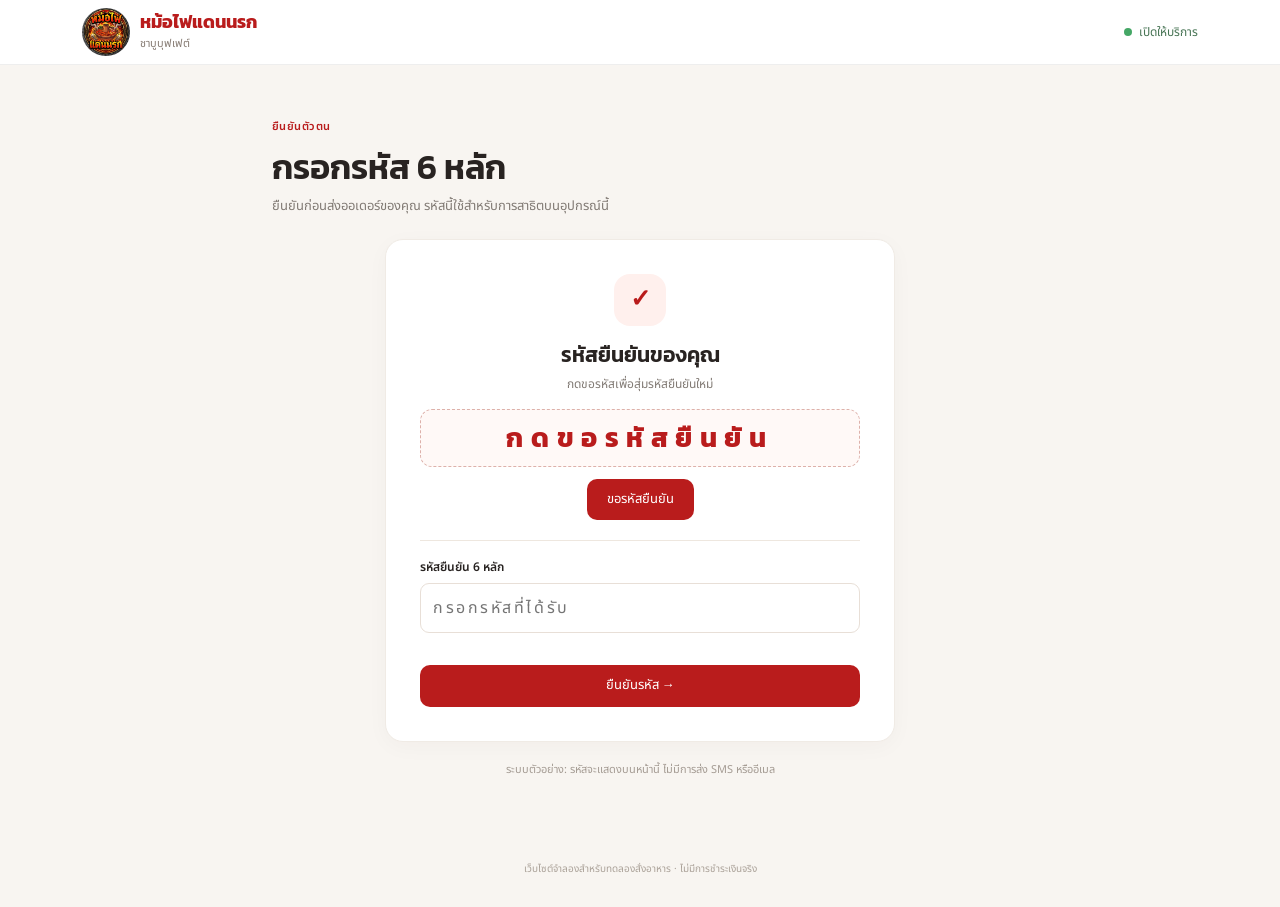
<file: auth.html>
<!doctype html>
<html lang="th">

<head>
    <meta charset="utf-8">
    <meta name="viewport" content="width=device-width,initial-scale=1">
    <title>ยืนยันตัวตน | หม้อไฟแดนนรก</title>
    <link href="https://cdn.jsdelivr.net/npm/bootstrap@5.3.3/dist/css/bootstrap.min.css" rel="stylesheet">
    <link href="assets/css/style.css" rel="stylesheet">
</head>

<body>
    <div id="appHeader"></div>
    <main class="container py-4 py-lg-5 auth-main">
        <div class="page-heading"><span class="section-kicker">ยืนยันตัวตน</span>
            <h1>กรอกรหัส 6 หลัก</h1>
            <p>ยืนยันก่อนส่งออเดอร์ของคุณ รหัสนี้ใช้สำหรับการสาธิตบนอุปกรณ์นี้</p>
        </div>
        <section class="panel auth-panel">
            <div class="auth-lock" aria-hidden="true">✓</div>
            <h2>รหัสยืนยันของคุณ</h2>
            <p class="auth-hint">กดขอรหัสเพื่อสุ่มรหัสยืนยันใหม่</p>
            <div class="auth-code-box" id="authCodeBox" aria-live="polite">กดขอรหัสยืนยัน</div>
            <button class="btn btn-order auth-send" id="generateCode" type="button">ขอรหัสยืนยัน</button>
            <form id="authForm" class="auth-form">
                <label for="authCode">รหัสยืนยัน 6 หลัก</label>
                <input id="authCode" name="authCode" inputmode="numeric" autocomplete="one-time-code" maxlength="6" pattern="[0-9]{6}" placeholder="กรอกรหัสที่ได้รับ" required>
                <p class="auth-message" id="authMessage" aria-live="polite"></p>
                <button class="btn btn-order" type="submit">ยืนยันรหัส →</button>
            </form>
        </section>
        <aside class="demo-banner">ระบบตัวอย่าง: รหัสจะแสดงบนหน้านี้ ไม่มีการส่ง SMS หรืออีเมล</aside>
    </main>
    <div id="appFooter"></div>
    <script src="assets/js/app.js"></script>
</body>

</html>
</file>
<file: assets/css/style.css>
@import url('https://fonts.googleapis.com/css2?family=Kanit:wght@300;400;500;600;700&family=Noto+Sans+Thai:wght@300;400;500;600;700&display=swap');
:root{--red:#b91c1c;--red-dark:#8f1515;--cream:#fffaf2;--ink:#282321;--muted:#827b75;--line:#eee7df;--green:#198754}*{box-sizing:border-box}body{margin:0;background:#f8f5f1;color:var(--ink);font-family:'Noto Sans Thai',sans-serif}.topbar{background:#fff;border-bottom:1px solid #eee;position:sticky;top:0;z-index:10}.brand{display:flex;align-items:center;gap:10px;text-decoration:none;color:var(--red);font:700 21px 'Kanit',sans-serif;line-height:1}.brand-mark{display:grid;place-items:center;width:40px;height:40px;border-radius:13px;background:var(--red);color:white;font-size:24px}.brand-sub{display:block;margin-top:4px;color:#877c74;font:400 11px 'Noto Sans Thai',sans-serif}.open-badge{display:flex;align-items:center;gap:7px;color:#477454;font-size:12px}.open-badge i{height:8px;width:8px;border-radius:50%;background:#45a766}.cart-top{border:1px solid var(--line);border-radius:30px;font-size:13px;padding:8px 14px}.cart-top .badge{background:var(--red);margin-left:5px}.hero{background:linear-gradient(110deg,#a81919,#cc3830);border-radius:22px;padding:34px 40px;color:#fff;display:flex;justify-content:space-between;align-items:center;overflow:hidden;position:relative}.hero:after{content:'';position:absolute;width:300px;height:300px;border-radius:50%;border:1px solid #ffffff27;right:90px;top:-155px;box-shadow:0 0 0 35px #ffffff0d,0 0 0 75px #ffffff0a}.hero h1{font:600 clamp(26px,4vw,38px) 'Kanit',sans-serif;margin:0 0 7px}.hero p{margin:0;color:#ffe1d4}.hero .eyebrow{font-size:12px;color:#ffc5a9;margin-bottom:8px}.hero-stamp{z-index:1;border:1px solid #ffffff75;border-radius:50%;width:100px;height:100px;display:grid;place-content:center;text-align:center;transform:rotate(8deg);font-size:13px;color:#ffdfc8;line-height:1.3}.hero-stamp b{font:600 18px 'Kanit',sans-serif;color:white}.step-indicator{display:flex;align-items:center;justify-content:center;gap:13px;color:#aaa29c;font-size:12px}.step{display:flex;align-items:center;gap:8px;white-space:nowrap}.step b{display:grid;place-items:center;width:25px;height:25px;border-radius:50%;background:#e8e2dc;color:#817972;font-size:12px}.step.active{color:var(--red);font-weight:600}.step.active b,.step.done b{background:var(--red);color:white}.step.done{color:#716963}.step-line{height:1px;width:45px;background:#ddd5cd}.panel{background:#fff;border:1px solid #f0ebe5;border-radius:18px;padding:25px 27px;box-shadow:0 5px 22px #34271b08}.section-heading{display:flex;justify-content:space-between;align-items:center;gap:15px;margin-bottom:20px}.section-kicker{font-size:11px;color:var(--red);font-weight:600;letter-spacing:.04em}.section-heading h2{font:600 22px 'Kanit',sans-serif;margin:3px 0}.section-heading p,.menu-toolbar p{font-size:12px;color:var(--muted);margin:0}.selected-chip{background:#f6f3ef;border-radius:20px;padding:8px 13px;font-size:12px;color:#746c65;white-space:nowrap}.selected-chip.chosen{color:var(--red);background:#fff0ed;font-weight:600}.table-grid{display:grid;grid-template-columns:repeat(6,1fr);gap:10px}.table-option{border:1px solid var(--line);border-radius:12px;padding:13px 8px;background:#fff;color:#57504a;cursor:pointer;transition:.15s}.table-option:hover{border-color:#dba39c;background:#fffaf8;transform:translateY(-1px)}.table-option.selected{border:1.5px solid var(--red);background:#fff2ef;color:var(--red);box-shadow:0 0 0 3px #b91c1c0c}.table-option.occupied{opacity:.45;cursor:not-allowed;background:#f4f2ef}.table-icon{display:block;font-size:18px;margin-bottom:3px}.table-no{font-weight:600;font-size:13px}.table-state{display:block;font-size:10px;color:#999;margin-top:2px}.table-option.selected .table-state{color:var(--red)}.package-grid{display:grid;grid-template-columns:repeat(3,1fr);gap:13px}.package-card{position:relative;border:1px solid var(--line);border-radius:14px;padding:18px;cursor:pointer;transition:.15s}.package-card:hover{border-color:#dfa9a2}.package-card.selected{border:1.5px solid var(--red);background:#fff9f7;box-shadow:0 0 0 3px #b91c1c0c}.package-card input{position:absolute;opacity:0}.package-title{font:600 16px 'Kanit',sans-serif}.package-price{color:var(--red);font:700 23px 'Kanit',sans-serif;margin:7px 0}.package-price small{font:400 11px 'Noto Sans Thai',sans-serif;color:#817b75}.package-detail{font-size:11px;color:var(--muted);line-height:1.7}.package-tag{position:absolute;right:13px;top:12px;color:var(--red);font-size:10px;background:#ffebe7;border-radius:20px;padding:3px 8px}.menu-toolbar{display:flex;justify-content:space-between;align-items:center;gap:12px;margin:28px 0 14px}.menu-toolbar h3{font:600 17px 'Kanit',sans-serif;margin:0 0 3px}.category-tabs{display:flex;gap:6px;overflow:auto}.category-btn{border:1px solid var(--line);background:white;border-radius:20px;padding:7px 13px;white-space:nowrap;font-size:11px;color:#645d57}.category-btn.active{background:var(--red);border-color:var(--red);color:white}.menu-grid{display:grid;grid-template-columns:repeat(3,1fr);gap:11px}.menu-card{border:1px solid #f0ebe5;border-radius:13px;padding:12px;display:flex;align-items:center;gap:11px;min-width:0}.food-emoji{width:48px;height:48px;flex:0 0 48px;border-radius:12px;background:#fbf4eb;display:grid;place-items:center;font-size:25px}.menu-info{min-width:0;flex:1}.menu-info strong{display:block;font-size:12px;font-weight:600}.menu-info span{font-size:10px;color:#9a9189}.menu-price{color:var(--red);font-size:12px;font-weight:600;margin-top:3px}.add-btn{flex:0 0 30px;width:30px;height:30px;border:1px solid #f0d2ce;background:#fff8f6;color:var(--red);border-radius:9px;font-size:20px;line-height:1}.add-btn:hover{background:var(--red);color:white}.cart-panel{scroll-margin-top:90px}.text-button{border:0;background:none;color:#a49c95;font-size:12px}.text-button:hover{color:var(--red)}.empty-cart{padding:24px;text-align:center;color:#a69d96;font-size:12px;background:#fbfaf8;border-radius:12px}.cart-row{display:flex;align-items:center;gap:12px;padding:12px 4px;border-bottom:1px solid #f2eee9}.cart-row:last-child{border:0}.cart-row .food-emoji{width:40px;height:40px;flex-basis:40px;font-size:20px}.cart-name{flex:1;font-size:12px;font-weight:500}.cart-name small{display:block;color:#999;font-size:10px;font-weight:400}.quantity-control{display:flex;align-items:center;gap:10px}.quantity-control button{border:1px solid var(--line);background:white;border-radius:7px;width:25px;height:25px;color:var(--red);line-height:1}.quantity-control span{font-size:12px;min-width:12px;text-align:center}.row-price{font-size:12px;font-weight:600;min-width:58px;text-align:right}.cart-footer{border-top:1px solid var(--line);margin-top:12px;padding-top:17px;display:flex;justify-content:space-between;align-items:center}.total-caption{display:block;color:#938a82;font-size:11px}.cart-footer strong{font:600 22px 'Kanit',sans-serif;color:var(--red)}.btn-order{border:0;background:var(--red);color:#fff;border-radius:10px;padding:11px 20px;font-size:13px}.btn-order:hover:not(:disabled){background:var(--red-dark);color:#fff}.btn-order:disabled{background:#d4cec8;color:#fff}.demo-note{font-size:10px;color:#aaa198;margin:12px 0 0}.order-result{border-color:#d7ebdc;background:#fbfffc}.order-success{text-align:center;padding:10px 0 20px}.success-icon{width:53px;height:53px;margin:0 auto 10px;border-radius:50%;background:#e6f5e9;color:#288342;display:grid;place-items:center;font-size:26px}.order-success h2{font:600 23px 'Kanit',sans-serif;margin:0}.order-success p{font-size:12px;color:#777;margin:5px}.order-meta{display:flex;justify-content:center;gap:10px;flex-wrap:wrap;margin:18px 0}.order-meta span{background:#f0f7f1;border-radius:9px;padding:8px 13px;font-size:11px;color:#4f7256}.order-list{max-width:560px;margin:0 auto;border-top:1px solid #e2ede4;padding-top:14px}.order-list h3{font:600 15px 'Kanit',sans-serif}.order-line{display:flex;justify-content:space-between;padding:6px 0;font-size:12px}.wait-box{max-width:560px;margin:16px auto 0;background:#fff5e5;border-radius:11px;padding:13px;font-size:12px;color:#805722}.new-order{margin-top:18px;border:1px solid #d8e8dc;background:white;color:#387548;border-radius:9px;padding:9px 15px;font-size:12px}.page-footer{text-align:center;color:#aaa198;font-size:10px;padding:16px 0 30px}.toast{background:#292321;color:white;border-radius:10px}.toast-body{font-size:12px}
@media(max-width:800px){.table-grid{grid-template-columns:repeat(4,1fr)}.menu-grid{grid-template-columns:repeat(2,1fr)}.hero{padding:28px}.package-grid{gap:9px}.package-card{padding:15px}}
@media(max-width:560px){main.container{padding-left:14px;padding-right:14px}.topbar .container{padding-left:16px;padding-right:16px}.hero{padding:25px 22px;border-radius:17px}.hero-stamp{width:75px;height:75px;font-size:11px}.hero-stamp b{font-size:15px}.panel{padding:19px 16px;border-radius:15px}.section-heading h2{font-size:19px}.section-heading p{font-size:11px}.selected-chip{font-size:10px;padding:7px 9px}.table-grid{grid-template-columns:repeat(3,1fr);gap:8px}.table-option{padding:11px 5px}.package-grid{grid-template-columns:1fr}.package-card{padding:13px 15px}.package-price{font-size:20px;margin:3px 0}.menu-toolbar{align-items:flex-start;flex-direction:column}.category-tabs{width:100%;padding-bottom:2px}.menu-grid{grid-template-columns:1fr 1fr;gap:8px}.menu-card{padding:9px;gap:7px}.food-emoji{width:38px;height:38px;flex-basis:38px;font-size:21px;border-radius:10px}.menu-info strong{font-size:11px}.add-btn{width:27px;height:27px;flex-basis:27px}.step-indicator{gap:6px;font-size:10px}.step{gap:4px}.step b{width:22px;height:22px}.step-line{width:16px}.cart-footer{gap:8px}.btn-order{padding:10px 12px;font-size:11px}.cart-top{padding:7px 10px;font-size:11px}.brand{font-size:19px}}
.page-heading{margin:0 0 22px}.page-heading h1,.home-intro h2{font:600 clamp(25px,4vw,34px) 'Kanit',sans-serif;margin:5px 0}.page-heading p,.home-intro p{margin:0;color:var(--muted);font-size:13px}.page-actions{display:flex;justify-content:space-between;gap:10px;margin-top:24px;padding-top:18px;border-top:1px solid var(--line)}.page-actions .btn{font-size:12px;border-radius:9px;padding:10px 16px}.btn-order.disabled{pointer-events:none;opacity:.5}.home-hero{min-height:255px}.start-btn{margin-top:20px;border-radius:9px;padding:11px 18px;color:var(--red);font-size:13px;font-weight:600}.start-btn:hover{background:#fff0e8;color:var(--red)}.home-intro{display:grid;grid-template-columns:.8fr 1.2fr;gap:35px;background:white;border:1px solid #f0ebe5;border-radius:18px;padding:27px;margin-top:23px}.home-intro p{font-size:12px;line-height:1.8;margin-top:8px}.intro-steps{display:grid;grid-template-columns:1fr 1fr;gap:9px}.intro-steps a{display:flex;align-items:center;gap:10px;text-decoration:none;color:var(--ink);background:#fbf9f6;border:1px solid #f2eee9;border-radius:11px;padding:12px}.intro-steps a>b{color:var(--red);font:600 17px 'Kanit',sans-serif}.intro-steps a span{flex:1}.intro-steps strong,.intro-steps small{display:block}.intro-steps strong{font-size:12px}.intro-steps small{font-size:10px;color:#999}.intro-steps i{font-style:normal;color:#c8bdb4}.demo-banner{text-align:center;margin:20px 0;color:#a59c94;font-size:11px}.menu-next{display:flex;justify-content:space-between;align-items:center;border-top:1px solid var(--line);margin-top:20px;padding-top:14px;font-size:12px;color:var(--muted)}.menu-next>span b{color:var(--red)}.menu-next .page-actions{border:0;margin:0;padding:0}.order-total{border-top:1px solid #e2ede4;margin-top:6px;padding-top:10px}.confirm-qty{display:flex;align-items:center;gap:7px}.confirm-qty button{border:1px solid var(--line);background:white;border-radius:6px;width:23px;height:23px;color:var(--red);line-height:1}.confirm-qty b{min-width:62px;text-align:right}.new-order{cursor:pointer}
@media(max-width:700px){.home-intro{grid-template-columns:1fr;gap:18px}.menu-next{align-items:flex-start;flex-direction:column;gap:9px}.menu-next .page-actions{width:100%}}
@media(max-width:460px){.intro-steps{grid-template-columns:1fr}.page-actions{flex-wrap:wrap}.page-actions .btn{flex:1}.home-hero{min-height:220px}}
.food-photo{width:58px;height:58px;flex:0 0 58px;object-fit:cover;border-radius:12px;background:#fbf4eb}.cart-row .food-photo{width:40px;height:40px;flex-basis:40px}.auth-main{max-width:760px}.auth-panel{max-width:510px;margin:0 auto;text-align:center;padding:34px}.auth-lock{width:52px;height:52px;border-radius:16px;margin:0 auto 13px;background:#fff0ed;color:var(--red);display:grid;place-items:center;font-size:25px;font-weight:700}.auth-panel h2{font:600 21px 'Kanit',sans-serif;margin:0}.auth-hint{font-size:12px;color:var(--muted);margin:5px 0 16px}.auth-code-box{min-height:58px;display:grid;place-items:center;border:1px dashed #ddb1aa;border-radius:12px;background:#fff9f7;color:var(--red);font:700 27px 'Kanit',sans-serif;letter-spacing:.28em}.auth-send{margin:12px 0 20px}.auth-form{text-align:left;border-top:1px solid var(--line);padding-top:17px}.auth-form label{display:block;font-size:12px;font-weight:600;margin-bottom:7px}.auth-form input{width:100%;border:1px solid #e8dfd7;border-radius:9px;padding:12px;font-size:16px;letter-spacing:.16em;outline:none}.auth-form input:focus{border-color:var(--red);box-shadow:0 0 0 3px #b91c1c13}.auth-form input[aria-invalid=true]{border-color:#c43e36}.auth-form .btn{width:100%;margin-top:8px}.auth-message{min-height:18px;margin:6px 0 0;font-size:11px;color:#b42318}.auth-message.success{color:#288342}.auth-back{display:inline-block;margin-top:17px;color:#827b75;font-size:12px;text-decoration:none}.auth-back:hover{color:var(--red)}
@media(max-width:560px){.food-photo{width:40px;height:40px;flex-basis:40px;border-radius:10px}.auth-panel{padding:24px 18px}.auth-code-box{font-size:25px}}
.brand-values{display:flex;flex-wrap:wrap;gap:7px;margin-top:15px}.brand-values span{border:1px solid #f1e6dc;border-radius:20px;background:#fffaf5;color:#8d463d;padding:6px 10px;font-size:10px}.home-hero .eyebrow{letter-spacing:.02em}.home-hero .start-btn{box-shadow:0 4px 12px #69131320}
.menu-grid{grid-template-columns:repeat(3,minmax(0,1fr));gap:16px}.menu-card{display:grid;grid-template-columns:minmax(0,1fr) auto;align-items:center;gap:0;padding:0;overflow:hidden;border-radius:16px;box-shadow:0 4px 16px #34271b08}.menu-card .food-photo{grid-column:1/-1;width:100%;height:190px;flex:auto;object-fit:cover;border-radius:0;background:#f3e9dd}.menu-card .menu-info{padding:12px 0 14px 14px}.menu-card .menu-info strong{font-size:14px}.menu-card .menu-info span{font-size:11px}.menu-card .menu-price{font-size:14px}.menu-card .add-btn{margin:0 14px 14px 8px;align-self:end}
@media(max-width:800px){.menu-grid{grid-template-columns:repeat(2,minmax(0,1fr))}.menu-card .food-photo{height:165px}}
@media(max-width:560px){.menu-grid{grid-template-columns:1fr;gap:12px}.menu-card .food-photo{height:210px}.menu-card .menu-info{padding-left:14px}.menu-card .add-btn{margin-right:14px}}
.shabu-choice-grid{display:grid;grid-template-columns:1.35fr 1fr;gap:24px;margin-bottom:30px;padding-bottom:24px;border-bottom:1px solid var(--line)}.shabu-choice-section .section-heading{margin:0 0 12px}.shabu-choice-section .section-heading h2{font-size:19px}.shabu-choice-section .section-heading p{font-size:11px}.choice-card-grid{display:grid;grid-template-columns:repeat(2,minmax(0,1fr));gap:9px}.soup-card{display:flex;align-items:center;gap:10px;padding:7px;text-align:left;background:#fff;border:1px solid var(--line);border-radius:12px;cursor:pointer;transition:.15s}.soup-card:hover,.dip-card:hover{border-color:#d9a29a}.soup-card.selected,.dip-card.selected{border-color:var(--red);background:#fff7f5;box-shadow:0 0 0 2px #b91c1c10}.soup-card img{width:58px;height:54px;flex:0 0 58px;object-fit:cover;border-radius:8px}.soup-card-copy{min-width:0}.soup-card strong,.dip-card strong{display:block;color:#39322e;font-size:11px}.soup-card small,.dip-card small{display:block;color:#898078;font-size:9px;line-height:1.5;margin-top:3px}.dip-choice-grid{display:grid;grid-template-columns:repeat(2,minmax(0,1fr));gap:8px}.dip-card{min-height:64px;padding:9px 11px;text-align:left;background:#fff;border:1px solid var(--line);border-radius:11px;cursor:pointer;transition:.15s}.menu-toolbar{margin-top:16px}.selected-chip{max-width:55%;white-space:normal;text-align:right}
@media(max-width:800px){.shabu-choice-grid{grid-template-columns:1fr;gap:19px}}
@media(max-width:560px){.shabu-choice-grid{gap:16px}.choice-card-grid{grid-template-columns:1fr 1fr}.soup-card{align-items:flex-start;flex-direction:column}.soup-card img{width:100%;height:88px;flex:auto}.soup-card-copy{padding:0 2px 3px}.dip-choice-grid{grid-template-columns:1fr 1fr}.dip-card{padding:8px}.selected-chip{max-width:50%}}
.soup-card{min-height:62px;justify-content:flex-start;padding:9px}.soup-card-copy,.dip-card-copy{padding:0 2px;min-width:0}.dip-card{display:flex;align-items:center;gap:9px}.dip-card img{width:54px;height:50px;flex:0 0 54px;object-fit:cover;border-radius:8px}
@media(max-width:560px){.soup-card{min-height:62px;align-items:center;flex-direction:row}.soup-card img{width:52px;height:50px;flex:0 0 52px}.soup-card-copy{padding:0 2px}.dip-card img{width:42px;height:42px;flex-basis:42px}}
.brand{font-size:18px;white-space:nowrap}.brand-mark{display:block;width:48px;height:48px;flex:0 0 48px;object-fit:cover;border-radius:50%;background:#eee}
</file>
